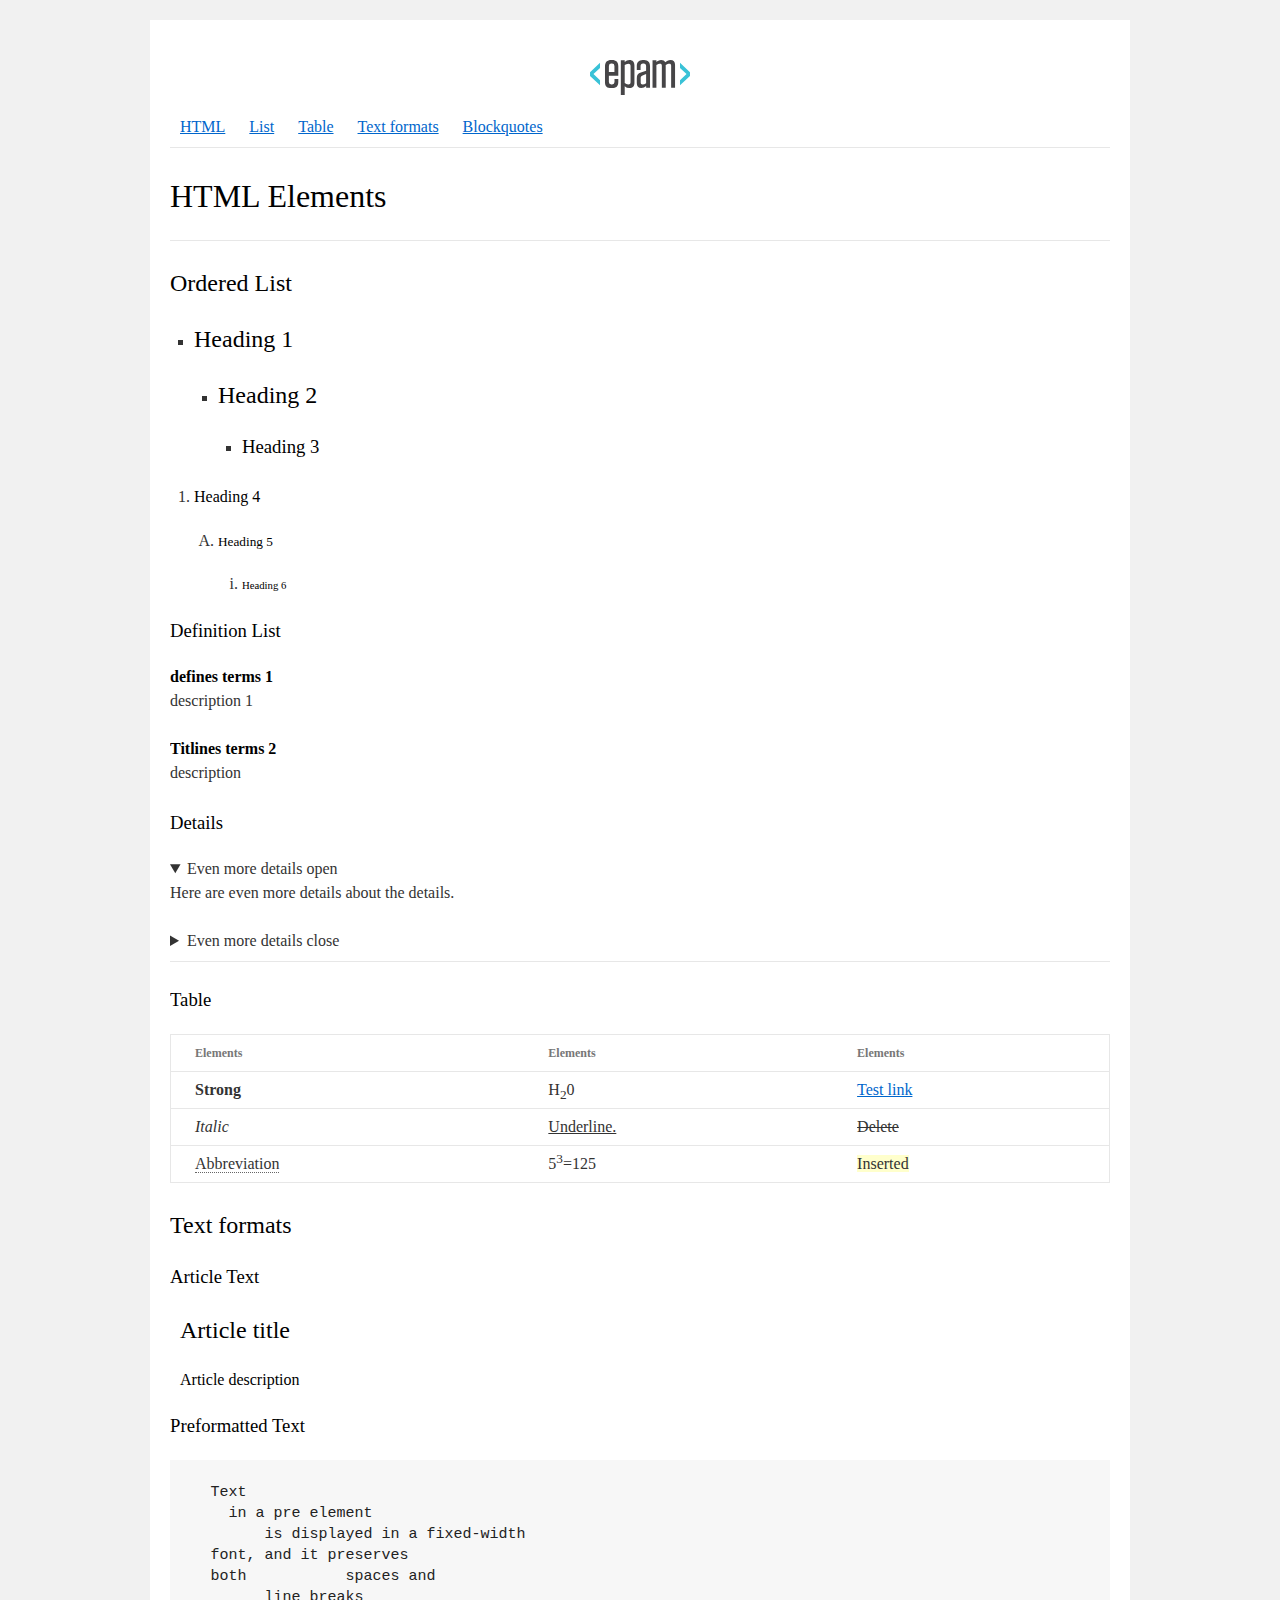
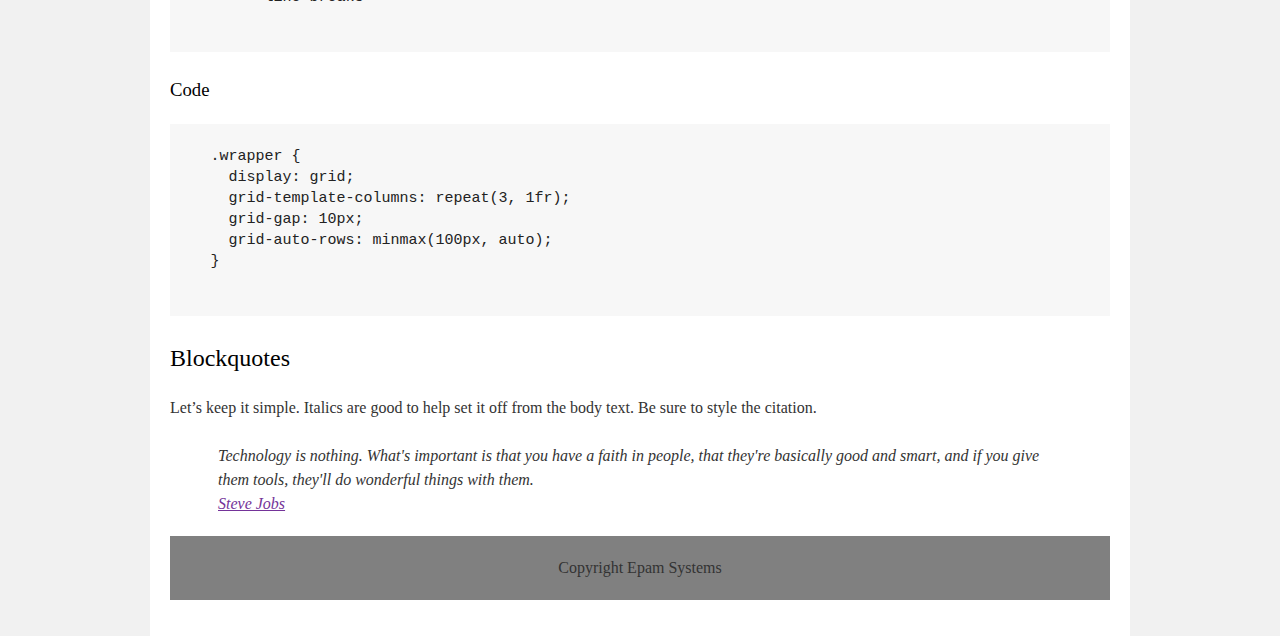
<file: homework_01/index.html>
<!DOCTYPE html>
<html>
<head>
  <meta charset="utf-8">
  <title>hw</title>
  <link rel="stylesheet" href="style.css">
</head>
<body>
  <div id="wrapper">
    <div id="main">
      <div id="container">
        <div id="content" role="main">

  <!-- TODO: Content goes here -->
<center>



</center>
  <img src="EPAM_logo.svg" alt="Epam logo">

  <nav>
      <a href="#">HTML</a>
      <a href="#">List</a>
      <a href="#">Table</a>
      <a href="#">Text formats</a>
      <a href="#">Blockquotes</a>
  </nav>
  <hr>
  <h1>HTML Elements</h1>
  <hr>
  <h2>Ordered List</h2>
  <ul>
    <li><h2>Heading 1</h2>
      <ul>
        <li><h2>Heading 2</h2>
          <ul>
            <li><h3>Heading 3</h3></li>
          </ul>
        </li>
      </ul>
    </li>
  </ul>
  <ol>
    <li><h4>Heading 4</h4>
      <ol>
        <li><h5>Heading 5</h5>
          <ol>
            <li><h6>Heading 6</h6></li>
          </ol>
        </li>
      </ol>
    </li>
  </ol>
  <h3>Definition List</h3>
  <dl>
    <dt>defines terms 1</dt>
      <dd>description 1</dd>
    <dt>Titlines terms 2</dt>
      <dd>description</dd>
  </dl>

  <h3>Details</h3>

  <details open>
  	<summary>Even more details open</summary>
  	<p>Here are even more details about the details.</p>
  </details>

  <details>
  	<summary>Even more details close</summary>
  	<p>Here are even more details about the details.</p>
  </details>

  <hr>

  <h3>Table</h3>

  <table>
    <thead>
      <tr>
        <th>Elements</th>
        <th>Elements</th>
        <th>Elements</th>
      </tr>
    </thead>
    <tbody>
      <tr>
        <td><strong>Strong</strong></td>
        <td>H<sub>2</sub>0</td>
        <td><a href="#">Test link</a></td>
      </tr>
      <tr>
        <td><i>Italic</i></td>
        <td><u>Underline.</u></td>
        <td><del>Delete</del></td>
      </tr>
      <tr>
        <td><abbr>Abbreviation</abbr></td>
        <td>5<sup>3</sup>=125</td>
        <td><ins>Inserted</ins></td>
      </tr>
    </tbody>
  </table>

  <h2>Text formats</h2>
  <h3>Article Text</h3>

  <article><h2>Article title</h2></article>
  <article><h4>Article description</h4></article>

  <h3>Preformatted Text</h3>

  <pre>
  Text
    in a pre element
  	is displayed in a fixed-width
  font, and it preserves
  both           spaces and
  	line breaks
  </pre>

  <h3>Code</h3>

  <pre>
  .wrapper {
    display: grid;
    grid-template-columns: repeat(3, 1fr);
    grid-gap: 10px;
    grid-auto-rows: minmax(100px, auto);
  }
  </pre>

  <h2>Blockquotes</h2>

  <p>Let’s keep it simple. Italics are good to help set it off from the body text. Be sure to style the citation.</p>


  <blockquote>Technology is nothing. What's important is that you have a faith in people, that they're basically good and smart, and if you give them tools, they'll do wonderful things with them.<br><a href="">Steve Jobs</a></blockquote>
  <p hidden>And here’s a bit of trailing text.</p>

  <footer>Copyright Epam Systems</footer>

          </div>
        </div>
      </div>
    </div>
  </body>
</html>
</file>
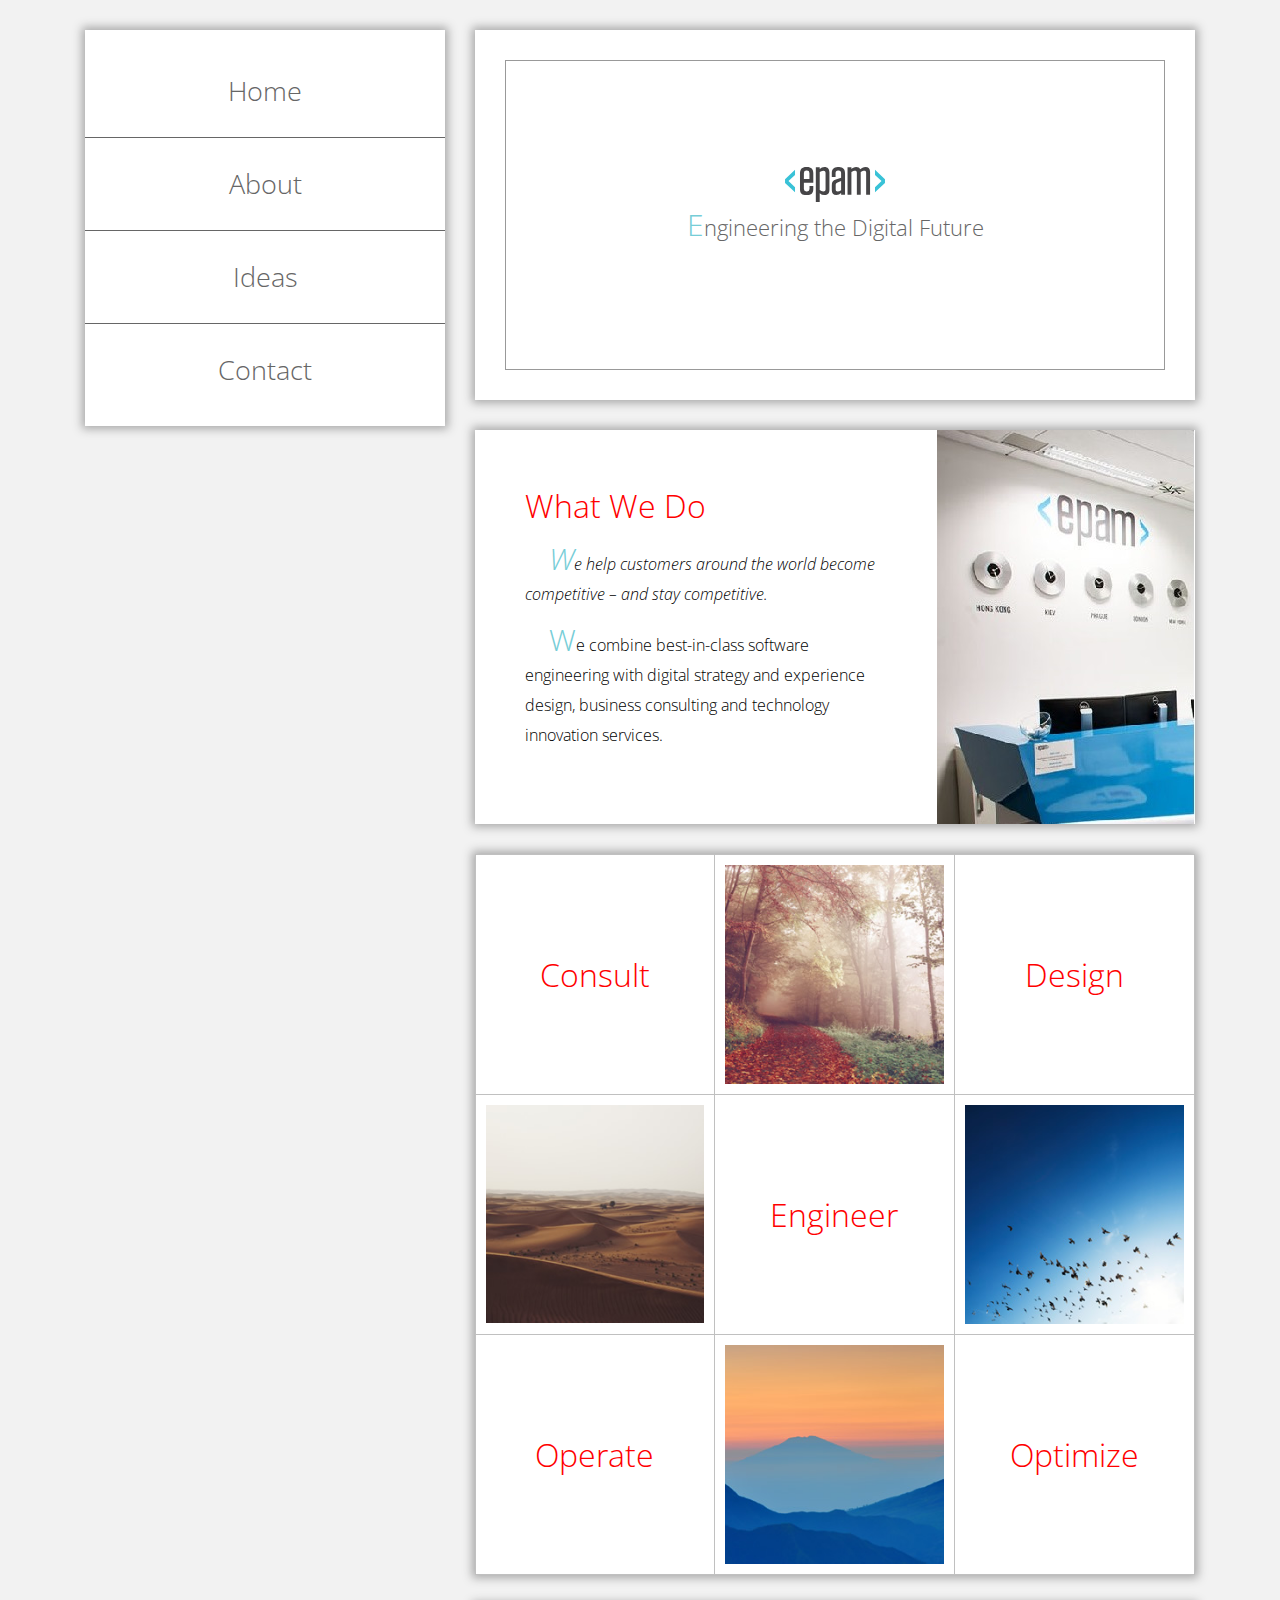
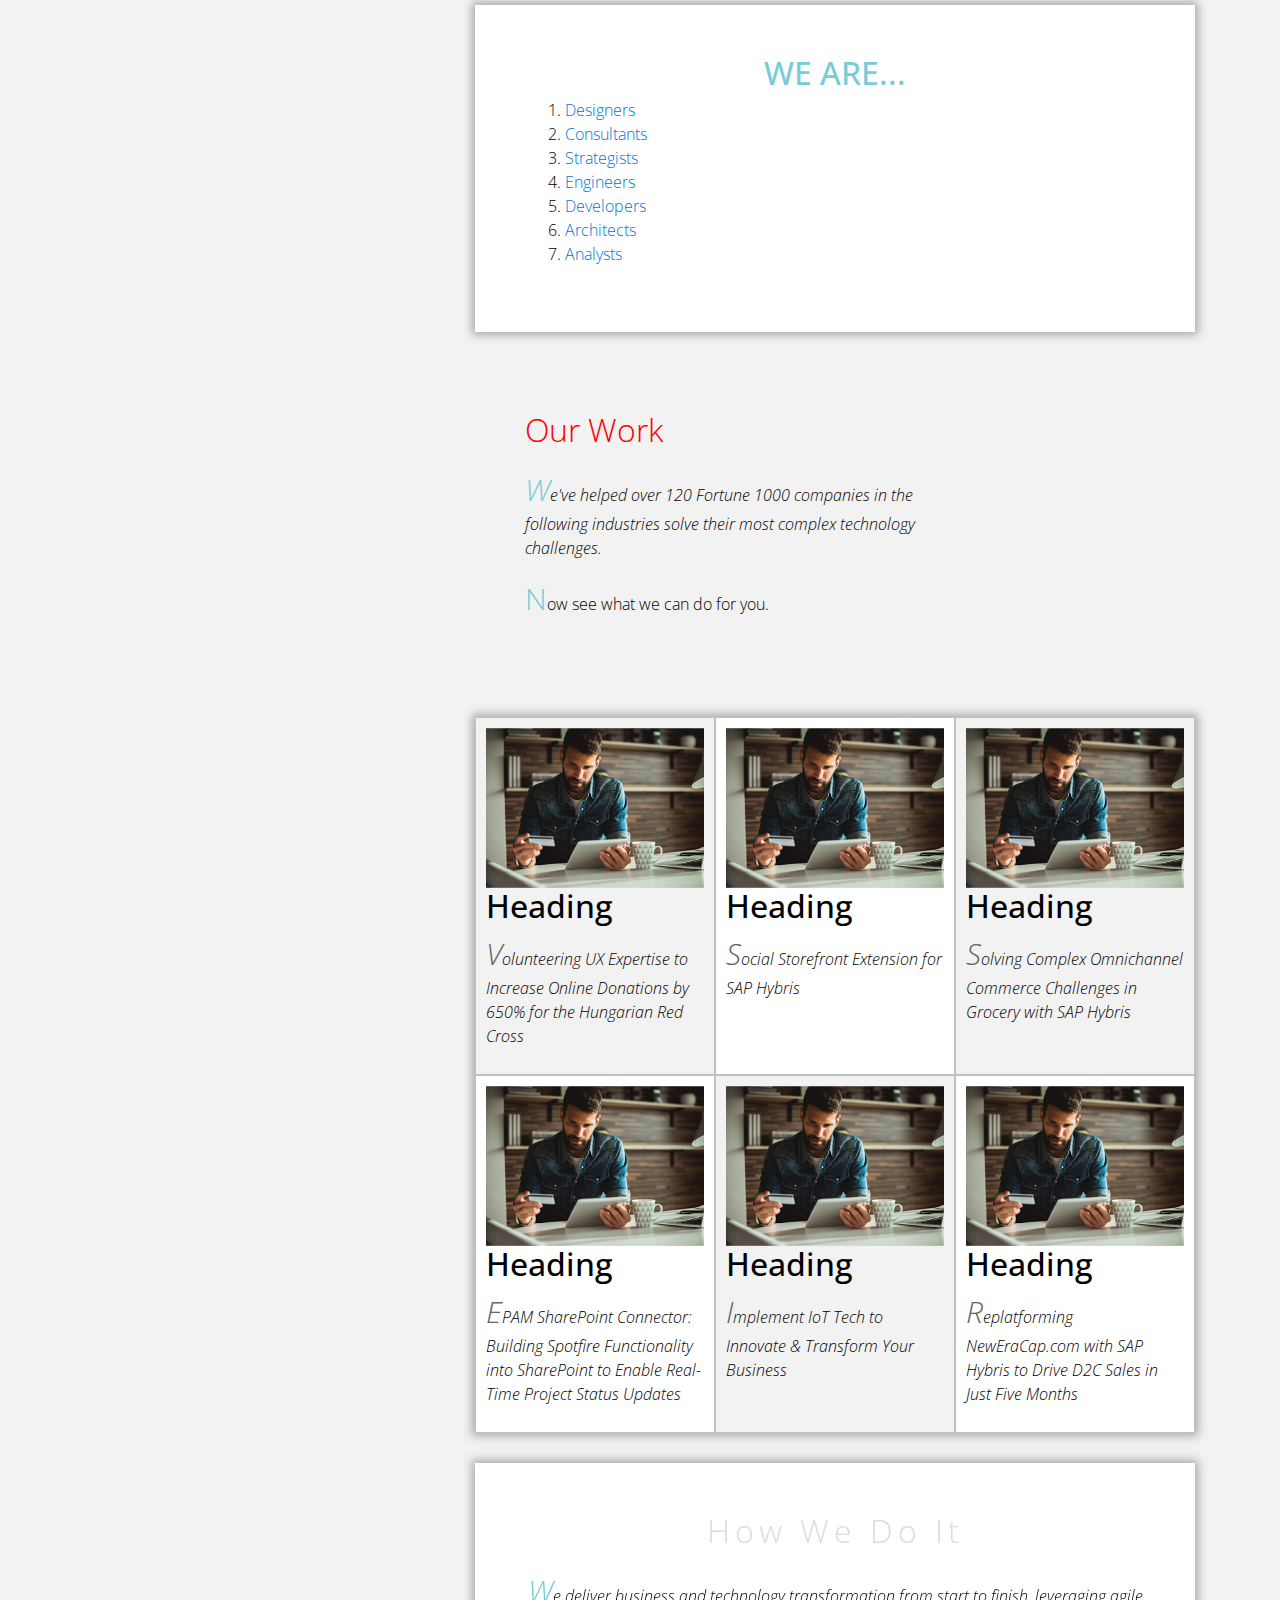
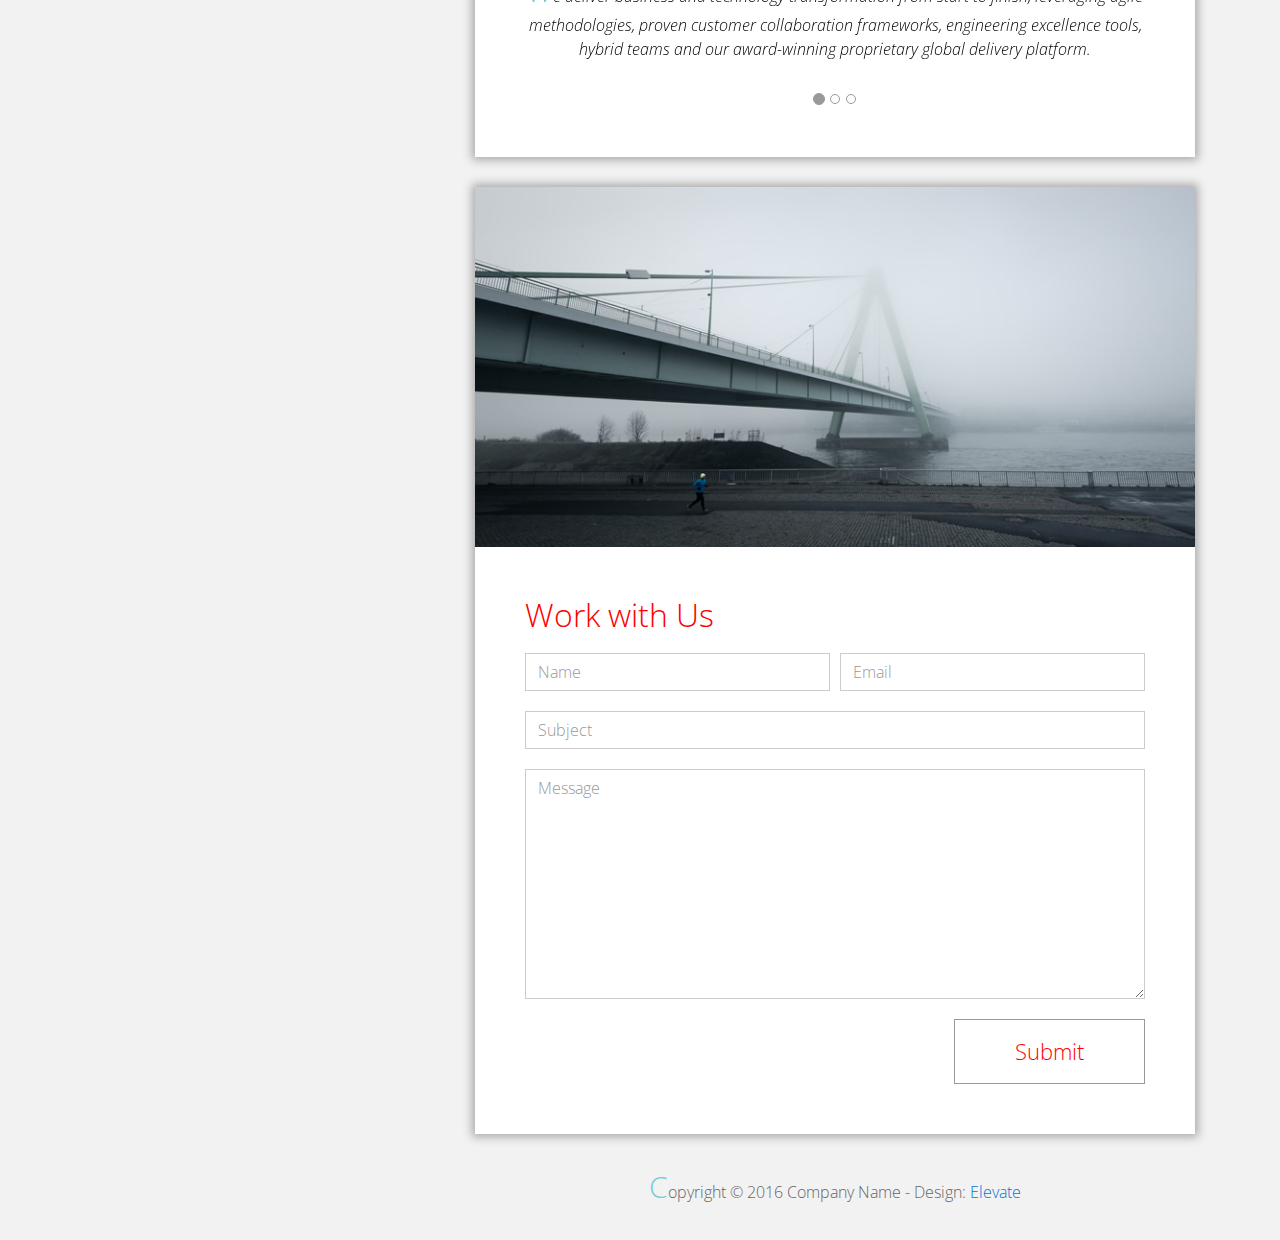
<file: homework_02/index.html>
<!DOCTYPE html>
<html lang="en">
<head>
  <meta charset="utf-8">
  <meta http-equiv="X-UA-Compatible" content="IE=edge">
  <meta name="viewport" content="width=device-width, initial-scale=1">

  <title>CSS Basic HW</title>

  <!-- load stylesheets -->
  <link rel="stylesheet" href="http://fonts.googleapis.com/css?family=Open+Sans:300,400">
  <!-- Google web font "Open Sans" -->
  <link rel="stylesheet" href="css/bootstrap.min.css">
  <!-- Bootstrap style -->
  <link rel="stylesheet" href="css/style.css">
  <!-- Templatemo style -->
  <style>
    .tm-section-title {
      color: red;
    }
    .box {
      border: 1px solid silver!important;
      padding: 10px;
    }
  </style>

</head>

<body>
<div class="container">

  <div class="tm-sidebar">
    <nav class="tm-main-nav">
      <ul>
        <li class="tm-nav-item"><a href="#home" class="tm-nav-item-link">Home</a></li>
        <li class="tm-nav-item"><a href="#about" class="tm-nav-item-link">About</a></li>
        <li class="tm-nav-item"><a href="#ideas" class="tm-nav-item-link">Ideas</a></li>
        <li class="tm-nav-item"><a href="#contact" class="tm-nav-item-link">Contact</a></li>
      </ul>
    </nav>
  </div>

  <div class="tm-main-content">

    <section id="home" class="tm-content-box tm-banner margin-b-10">
      <div class="tm-banner-inner">
        <img src="img/EPAM_logo.svg" width="100px" alt="">
        <p class="tm-banner-text">Engineering the Digital Future</p>
      </div>
    </section>

    <section>
      <div class="tm-content-box flex-2-col">

        <div class="pad flex-item tm-team-description-container">
          <h2 class="tm-section-title">What We Do</h2>
          <p class="tm-section-description">We help customers around the world become competitive – and stay competitive.</p>
          <p class="tm-section-description"> We combine best-in-class software engineering with digital strategy and experience design, business consulting and technology innovation services.</p>
        </div>
        <div class="flex-item">
          <img src="img/image.jpg" alt="">
        </div>
        

      </div>
      <div id="about" class="tm-content-box">

        <ul class="boxes gallery-container">
          <li class="box box-bg">
            <h2 class="tm-section-title tm-section-title-box tm-box-bg-title">Consult</h2>
            <img src="img/white-bg.jpg" alt="Image" class="img-fluid">
          </li>
          <li class="box">
            <a href="img/idea-large-01.jpg"><img src="img/idea-01.jpg" alt="Image"
                                                 class="img-fluid"></a>
          </li>
          <li class="box box-bg">
            <h2 class="tm-section-title tm-section-title-box tm-box-bg-title">Design</h2>
            <img src="img/white-bg.jpg" alt="Image" class="img-fluid">
          </li>
          <li class="box">
            <a href="img/idea-large-02.jpg"><img src="img/idea-02.jpg" alt="Image"
                                                 class="img-fluid"></a>
          </li>
          <li class="box box-bg">
            <h2 class="tm-section-title tm-section-title-box tm-box-bg-title">Engineer</h2>
            <img src="img/white-bg.jpg" alt="Image" class="img-fluid">
          </li>
          <li class="box">
            <a href="img/idea-large-03.jpg"><img src="img/idea-03.jpg" alt="Image"
                                                 class="img-fluid"></a>
          </li>
          <li class="box box-bg">
            <h2 class="tm-section-title tm-section-title-box tm-box-bg-title">Operate</h2>
            <img src="img/white-bg.jpg" alt="Image" class="img-fluid">
          </li>
          <li class="box">
            <a href="img/idea-large-04.jpg"><img src="img/idea-04.jpg" alt="Image"
                                                 class="img-fluid"></a>
          </li>
          <li class="box box-bg">
            <h2 class="tm-section-title tm-section-title-box tm-box-bg-title">Optimize</h2>
            <img src="img/white-bg.jpg" alt="Image" class="img-fluid">
          </li>
        </ul>

      </div>

    </section>

    <!-- slider -->
    <section class="heading tm-content-box pad">
      <h2> WE ARE...</h2>
      <ol>
        <li><a href="index.html" class="text">Designers</a></li>
        <li><a href="index.html">Consultants</a></li>
        <li><a href="#" class="text">Strategists</a></li>
        <li><a href="#">Engineers</a></li>
        <li><a href="#">Developers</a></li>
        <li><a href="#">Architects</a></li>
        <li><a href="#">Analysts</a></li>
      </ol>
  
    </section>

    <section class="blocks">
       <div class="pad flex-item tm-team-description-container">
          <h2 class="tm-section-title">Our Work</h2>
          <p class="tm-section-description">We've helped over 120 Fortune 1000 companies in the following industries solve their most complex technology challenges. </p>
          <p class="tm-section-description"> Now see what we can do for you.</p>
        </div>
      <div class="tm-content-box flex-2-col">
      </div>
      <div  class="tm-content-box">
        <ul class="boxes gallery-container">
          <li class="box box-bg">
            <img src="img/image-1.jpg" alt="Image" class="img-fluid">
            <div>
              <h2>Heading</h2>
              <p>Volunteering UX Expertise to Increase Online Donations by 650% for the Hungarian Red Cross</p>
            </div>
          </li>
          <li class="box">
            <img src="img/image-1.jpg" alt="Image" class="img-fluid">
            <div>
              <h2>Heading</h2>
              <p>Social Storefront Extension for SAP Hybris</p>
            </div>
          </li>
          <li class="box box-bg">
            <img src="img/image-1.jpg" alt="Image" class="img-fluid">
            <div>
              <h2>Heading</h2>
              <p>Solving Complex Omnichannel Commerce Challenges in Grocery with SAP Hybris</p>
            </div>
          </li>
          <li class="box">
            <img src="img/image-1.jpg" alt="Image" class="img-fluid">
            <div>
              <h2>Heading</h2>
              <p>EPAM SharePoint Connector: Building Spotfire Functionality into SharePoint to Enable Real-Time Project Status Updates</p>
            </div>
          </li>
          <li class="box box-bg">
            <img src="img/image-1.jpg" alt="Image" class="img-fluid">
            <div>
              <h2>Heading</h2>
              <p>Implement IoT Tech to Innovate & Transform Your Business</p>
            </div>
          </li>
          <li class="box">
            <img src="img/image-1.jpg" alt="Image" class="img-fluid">
            <div>
              <h2>Heading</h2>
              <p>Replatforming NewEraCap.com with SAP Hybris to Drive D2C Sales in Just Five Months</p>
            </div>
          </li>
        </ul>

      </div>
    </section>

    <section id="ideas">
      <div id="tmCarousel" class="carousel slide tm-content-box" data-ride="carousel">

        <ol class="carousel-indicators">
          <li data-target="#tmCarousel" data-slide-to="0" class="active"></li>
          <li data-target="#tmCarousel" data-slide-to="1" class=""></li>
          <li data-target="#tmCarousel" data-slide-to="2" class=""></li>
        </ol>

        <div class="carousel-inner" role="listbox">

          <div class="carousel-item active">
            <div class="carousel-content">
              <div class="flex-item">
                <h2 class="tm-section-title">How We Do It</h2>
                <p class="tm-section-description carousel-description">We deliver business and technology transformation from start to finish, leveraging agile methodologies, proven customer collaboration frameworks, engineering excellence tools, hybrid teams and our award-winning proprietary global delivery platform.</p>
              </div>
            </div>
          </div>

          <div class="carousel-item">
            <div class="carousel-content">
              <div class="flex-item">
                <h2 class="tm-section-title">Our Clients</h2>
                <p class="tm-section-description carousel-description">Lorem ipsum dolor sit amet,
                  consectetur adipiscing elit. Quisque vel nisi pharetra nibh varius pharetra ac
                  sagittis nisi. Etiam pharetra vestibulum hendrerit. Pellentesque interdum metus
                  sed massa rutrum.</p>
              </div>
            </div>
          </div>

          <div class="carousel-item">
            <div class="carousel-content">
              <div class="flex-item">
                <h2 class="tm-section-title">Our Projects</h2>
                <p class="tm-section-description carousel-description">Donec ex libero, fringilla
                  vitae purus sit amet, rhoncus pharetra lorem. Pellentesque id sem id lacus
                  ultricies vehicula. Aliquam rutrum mi non. Pellentesque interdum metus sed massa
                  rutrum.</p>
              </div>
            </div>
          </div>

        </div>

      </div>
    </section>

    <section class="tm-content-box">
      <img src="img/contact.jpg" alt="Contact image" class="img-fluid">

      <div id="contact" class="pad">
        <h2 class="tm-section-title">Work with Us</h2>
        <form action="#contact" method="get" class="contact-form">

          <div class="form-group col-xs-12 col-sm-12 col-md-6 col-lg-6 form-group-2-col-left">
            <input type="text" id="contact_name" name="contact_name" class="form-control"
                   placeholder="Name" required/>
          </div>
          <div class="form-group col-xs-12 col-sm-12 col-md-6 col-lg-6 form-group-2-col-right">
            <input type="email" id="contact_email" name="contact_email" class="form-control"
                   placeholder="Email" required/>
          </div>
          <div class="form-group">
            <input type="text" id="contact_subject" name="contact_subject" class="form-control"
                   placeholder="Subject" required/>
          </div>
          <div class="form-group">
            <textarea id="contact_message" name="contact_message" class="form-control" rows="9"
                      placeholder="Message" required></textarea>
          </div>

          <button type="submit" class="btn btn-primary submit-btn">Submit</button>

        </form>
      </div>
    </section>

    <footer class="tm-footer">
      <p class="text-xs-center">Copyright &copy; 2016 Company Name

        - Design: <a rel="nofollow" href="http://www.templatemo.com/tm-481-elevate"
                     target="_parent">Elevate</a></p>
    </footer>

  </div>

</div>

</body>
</html>
</file>
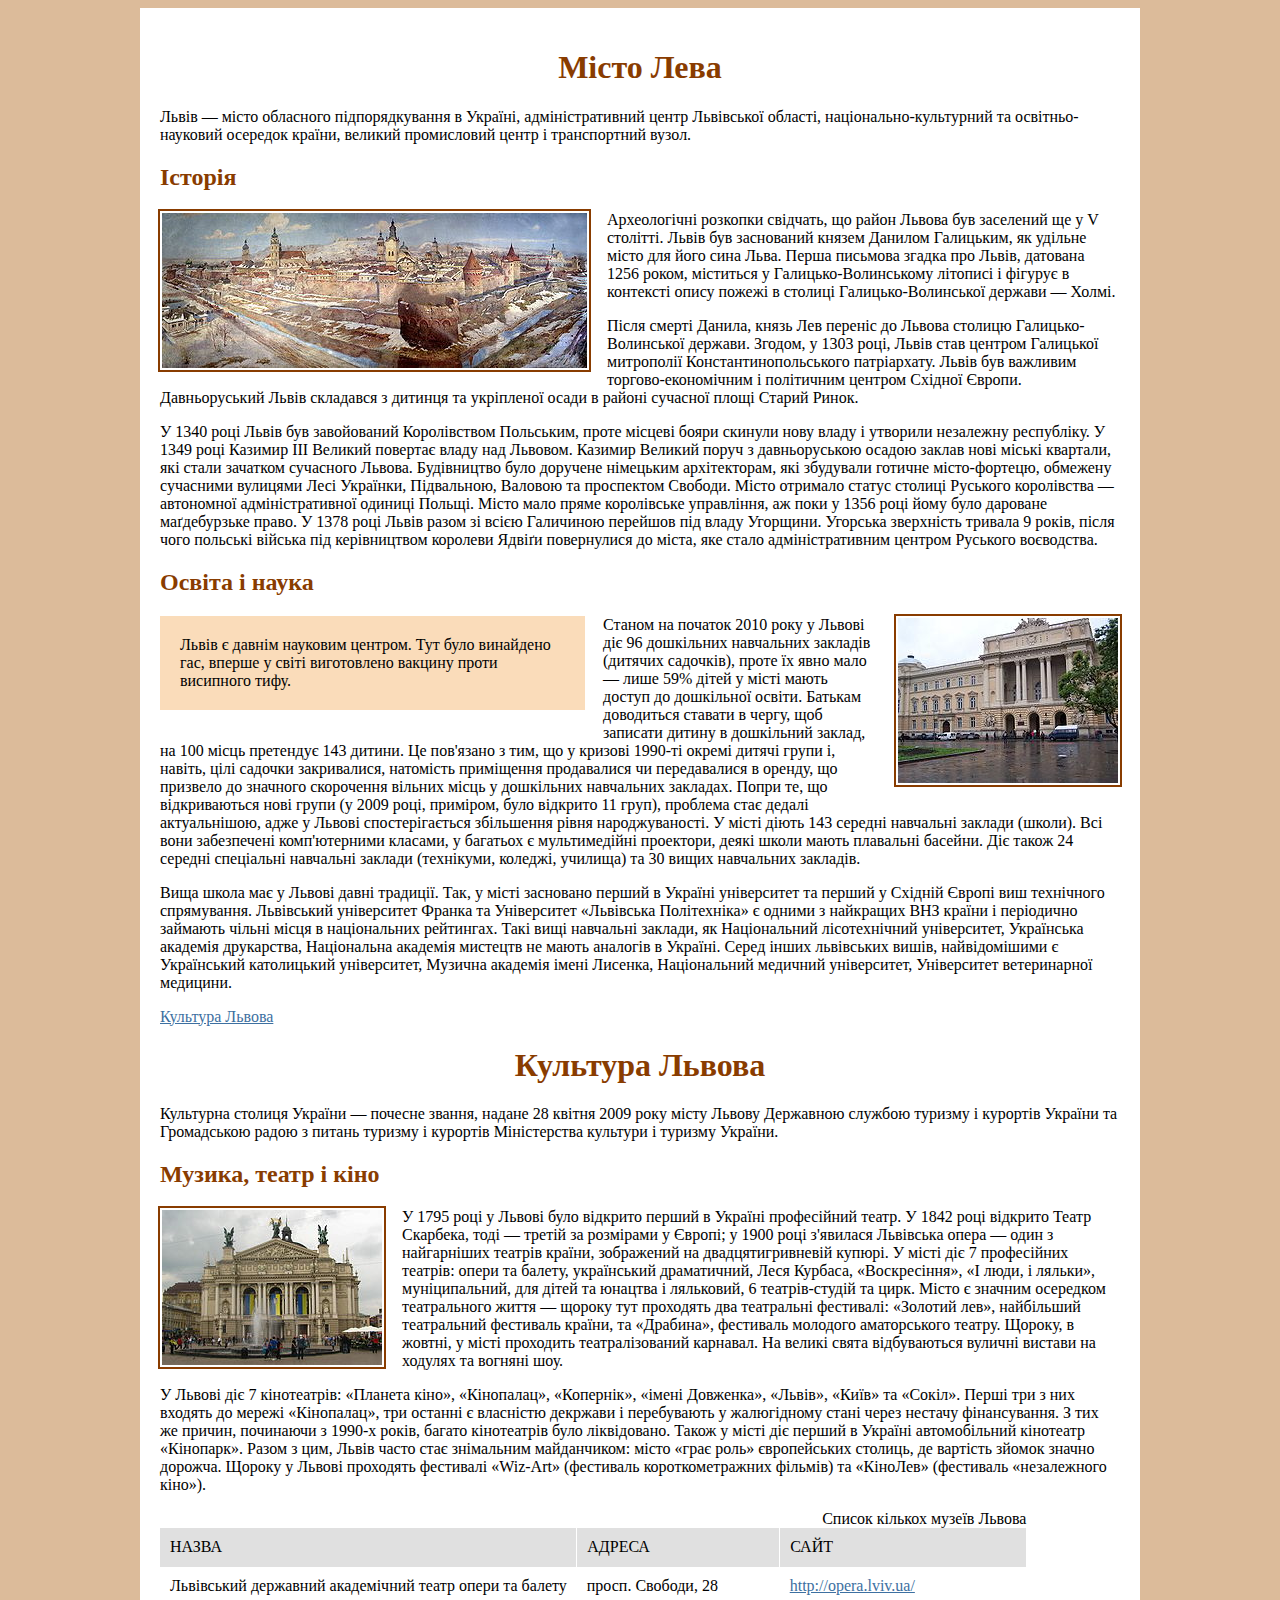
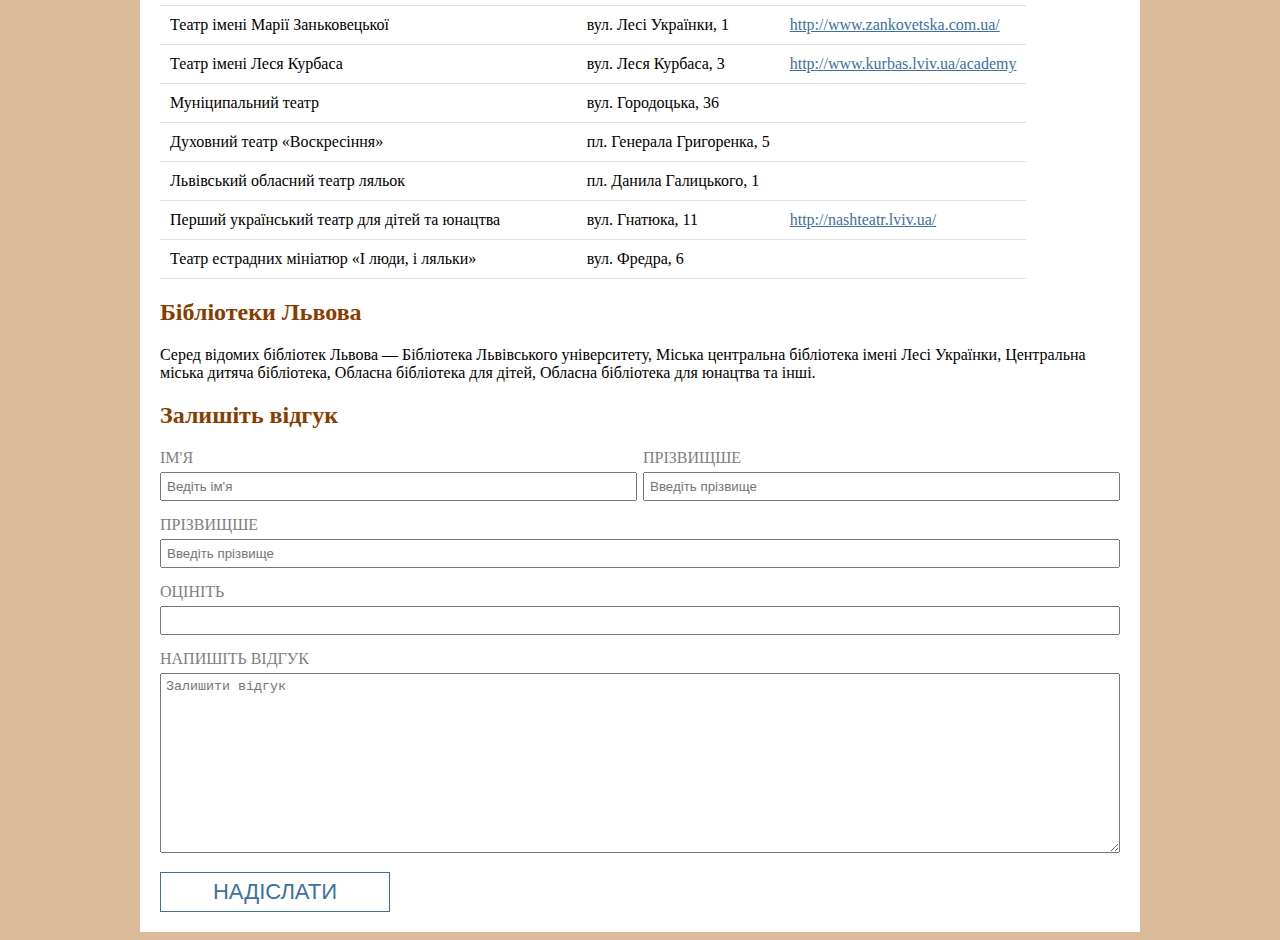
<file: homework_03/index.html>
﻿<!DOCTYPE html>
<html>

<head>
  <meta charset="utf-8">
  <title>Epam Front End Lab. Preprocessors</title>
  <link rel="stylesheet" type="text/css" href="css/style1.css">
  <!--<link rel="stylesheet" type="text/css" href="css/style2.css">-->
</head>

<body>
  <div id="content">
    <h1>Місто Лева</h1>
    <p>Львів — місто обласного підпорядкування в Україні, адміністративний центр Львівської області, національно-культурний
      та освітньо-науковий осередок країни, великий промисловий центр і транспортний вузол.</p>
    <h2>Історія</h2>
    <p><img class="img-left" src="img/lviv.jpg" width="425" height="155" alt="" /> Археологічні розкопки свідчать, що район
      Львова був заселений ще у V столітті. Львів був заснований князем Данилом Галицьким, як удільне місто для його сина
      Льва. Перша письмова згадка про Львів, датована 1256 роком, міститься у Галицько-Волинському літописі і фігурує в контексті
      опису пожежі в столиці Галицько-Волинської держави — Холмі.</p>
    <p>Після смерті Данила, князь Лев переніс до Львова столицю Галицько-Волинської держави. Згодом, у 1303 році, Львів став
      центром Галицької митрополії Константинопольського патріархату. Львів був важливим торгово-економічним і політичним
      центром Східної Європи. Давньоруський Львів складався з дитинця та укріпленої осади в районі сучасної площі Старий
      Ринок.
    </p>
    <p>У 1340 році Львів був завойований Королівством Польським, проте місцеві бояри скинули нову владу і утворили незалежну
      республіку. У 1349 році Казимир III Великий повертає владу над Львовом. Казимир Великий поруч з давньоруською осадою
      заклав нові міські квартали, які стали зачатком сучасного Львова. Будівництво було доручене німецьким архітекторам,
      які збудували готичне місто-фортецю, обмежену сучасними вулицями Лесі Українки, Підвальною, Валовою та проспектом Свободи.
      Місто отримало статус столиці Руського королівства — автономної адміністративної одиниці Польщі. Місто мало пряме королівське
      управління, аж поки у 1356 році йому було дароване маґдебурзьке право. У 1378 році Львів разом зі всією Галичиною перейшов
      під владу Угорщини. Угорська зверхність тривала 9 років, після чого польські війська під керівництвом королеви Ядвіґи
      повернулися до міста, яке стало адміністративним центром Руського воєводства.</p>
    <h2>Освіта і наука</h2>
    <div class="brief">
      Львів є давнім науковим центром. Тут було винайдено гас, вперше у світі виготовлено вакцину проти висипного тифу.
    </div>
    <img class="img-right" src="img/university.jpg" width="220" height="165" alt="" />
    <p>Станом на початок 2010 року у Львові діє 96 дошкільних навчальних закладів (дитячих садочків), проте їх явно мало — лише
      59% дітей у місті мають доступ до дошкільної освіти. Батькам доводиться ставати в чергу, щоб записати дитину в дошкільний
      заклад, на 100 місць претендує 143 дитини. Це пов'язано з тим, що у кризові 1990-ті окремі дитячі групи і, навіть,
      цілі садочки закривалися, натомість приміщення продавалися чи передавалися в оренду, що призвело до значного скорочення
      вільних місць у дошкільних навчальних закладах. Попри те, що відкриваються нові групи (у 2009 році, приміром, було
      відкрито 11 груп), проблема стає дедалі актуальнішою, адже у Львові спостерігається збільшення рівня народжуваності.
      У місті діють 143 середні навчальні заклади (школи). Всі вони забезпечені комп'ютерними класами, у багатьох є мультимедійні
      проектори, деякі школи мають плавальні басейни. Діє також 24 середні спеціальні навчальні заклади (технікуми, коледжі,
      училища) та 30 вищих навчальних закладів.</p>
    <p>Вища школа має у Львові давні традиції. Так, у місті засновано перший в Україні університет та перший у Східній Європі
      виш технічного спрямування. Львівський університет Франка та Університет «Львівська Політехніка» є одними з найкращих
      ВНЗ країни і періодично займають чільні місця в національних рейтингах. Такі вищі навчальні заклади, як Національний
      лісотехнічний університет, Українська академія друкарства, Національна академія мистецтв не мають аналогів в Україні.
      Серед інших львівських вишів, найвідомішими є Український католицький університет, Музична академія імені Лисенка,
      Національний медичний університет, Університет ветеринарної медицини.</p>
    <a href="culture.html">Культура Львова</a>

    <h1>Культура Львова</h1>
    <p>Культурна столиця України — почесне звання, надане 28 квітня 2009 року місту Львову Державною службою туризму і курортів
      України та Громадською радою з питань туризму і курортів Міністерства культури і туризму України.</p>
    <h2>Музика, театр і кіно</h2>
    <img class="img-left" src="img/opera.jpg" width="220" height="155" alt="" />
    <p>У 1795 році у Львові було відкрито перший в Україні професійний театр. У 1842 році відкрито Театр Скарбека, тоді — третій
      за розмірами у Європі; у 1900 році з'явилася Львівська опера — один з найгарніших театрів країни, зображений на двадцятигривневій
      купюрі. У місті діє 7 професійних театрів: опери та балету, український драматичний, Леся Курбаса, «Воскресіння», «І
      люди, і ляльки», муніципальний, для дітей та юнацтва і ляльковий, 6 театрів-студій та цирк. Місто є значним осередком
      театрального життя — щороку тут проходять два театральні фестивалі: «Золотий лев», найбільший театральний фестиваль
      країни, та «Драбина», фестиваль молодого аматорського театру. Щороку, в жовтні, у місті проходить театралізований карнавал.
      На великі свята відбуваються вуличні вистави на ходулях та вогняні шоу.</p>
    <p>У Львові діє 7 кінотеатрів: «Планета кіно», «Кінопалац», «Копернік», «імені Довженка», «Львів», «Київ» та «Сокіл». Перші
      три з них входять до мережі «Кінопалац», три останні є власністю декржави і перебувають у жалюгідному стані через нестачу
      фінансування. З тих же причин, починаючи з 1990-х років, багато кінотеатрів було ліквідовано. Також у місті діє перший
      в Україні автомобільний кінотеатр «Кінопарк». Разом з цим, Львів часто стає знімальним майданчиком: місто «грає роль»
      європейських столиць, де вартість зйомок значно дорожча. Щороку у Львові проходять фестивалі «Wiz-Art» (фестиваль короткометражних
      фільмів) та «КіноЛев» (фестиваль «незалежного кіно»).</p>
    <table>
      <caption>Список кількох музеїв Львова</caption>
      <tr>
        <th>Назва</th>
        <th>Адреса</th>
        <th>Сайт</th>
      </tr>
      <tr>
        <td>Львівський державний академічний театр опери та балету</td>
        <td>просп. Свободи, 28</td>
        <td><a href="#">http://opera.lviv.ua/</a></td>
      </tr>
      <tr>
        <td>Театр імені Марії Заньковецької</td>
        <td>вул. Лесі Українки, 1</td>
        <td><a href="#">http://www.zankovetska.com.ua/</a></td>
      </tr>
      <tr>
        <td>Театр імені Леся Курбаса</td>
        <td>вул. Леся Курбаса, 3</td>
        <td><a href="#">http://www.kurbas.lviv.ua/academy</a></td>
      </tr>
      <tr>
        <td>Муніципальний театр</td>
        <td>вул. Городоцька, 36</td>
        <td></td>
      </tr>
      <tr>
        <td>Духовний театр «Воскресіння»</td>
        <td>пл. Генерала Григоренка, 5</td>
        <td></td>
      </tr>
      <tr>
        <td>Львівський обласний театр ляльок</td>
        <td>пл. Данила Галицького, 1</td>
        <td></td>
      </tr>
      <tr>
        <td>Перший український театр для дітей та юнацтва</td>
        <td>вул. Гнатюка, 11</td>
        <td><a href="#">http://nashteatr.lviv.ua/</a></td>
      </tr>
      <tr>
        <td>Театр естрадних мініатюр «І люди, і ляльки»</td>
        <td>вул. Фредра, 6</td>
        <td></td>
      </tr>
    </table>
    <h2>Бібліотеки Львова</h2>
    <p>Серед відомих бібліотек Львова — Бібліотека Львівського університету, Міська центральна бібліотека імені Лесі Українки,
      Центральна міська дитяча бібліотека, Обласна бібліотека для дітей, Обласна бібліотека для юнацтва та інші.</p>
    <div>
       <!--TODO write form fields-->
      <h2>Залишіть відгук</h2>
      <form>
        <div class="field double fl">
          <label>Ім'я</label>
          <input name="name" type="text" placeholder="Ведіть ім'я"/>
        </div>
        <div class="field double fr">
          <label>Прізвищше</label>
          <input name="surname" type="text" placeholder="Введіть прізвище"/>
        </div>
        <div class="field">
          <label>Прізвищше</label>
          <input name="surname" type="text" placeholder="Введіть прізвище"/>
        </div>
        <div class="field">
          <label>Оцініть</label>
          <input name="rate" type="text"/>
        </div>
        <div class="field">
          <label>Напишіть відгук</label>
          <textarea placeholder="Залишити відгук"></textarea>
        </div>

        <input type="submit" value="Надіслати">

      </form>
    </div>
  </div>
</body>

</html>
</file>
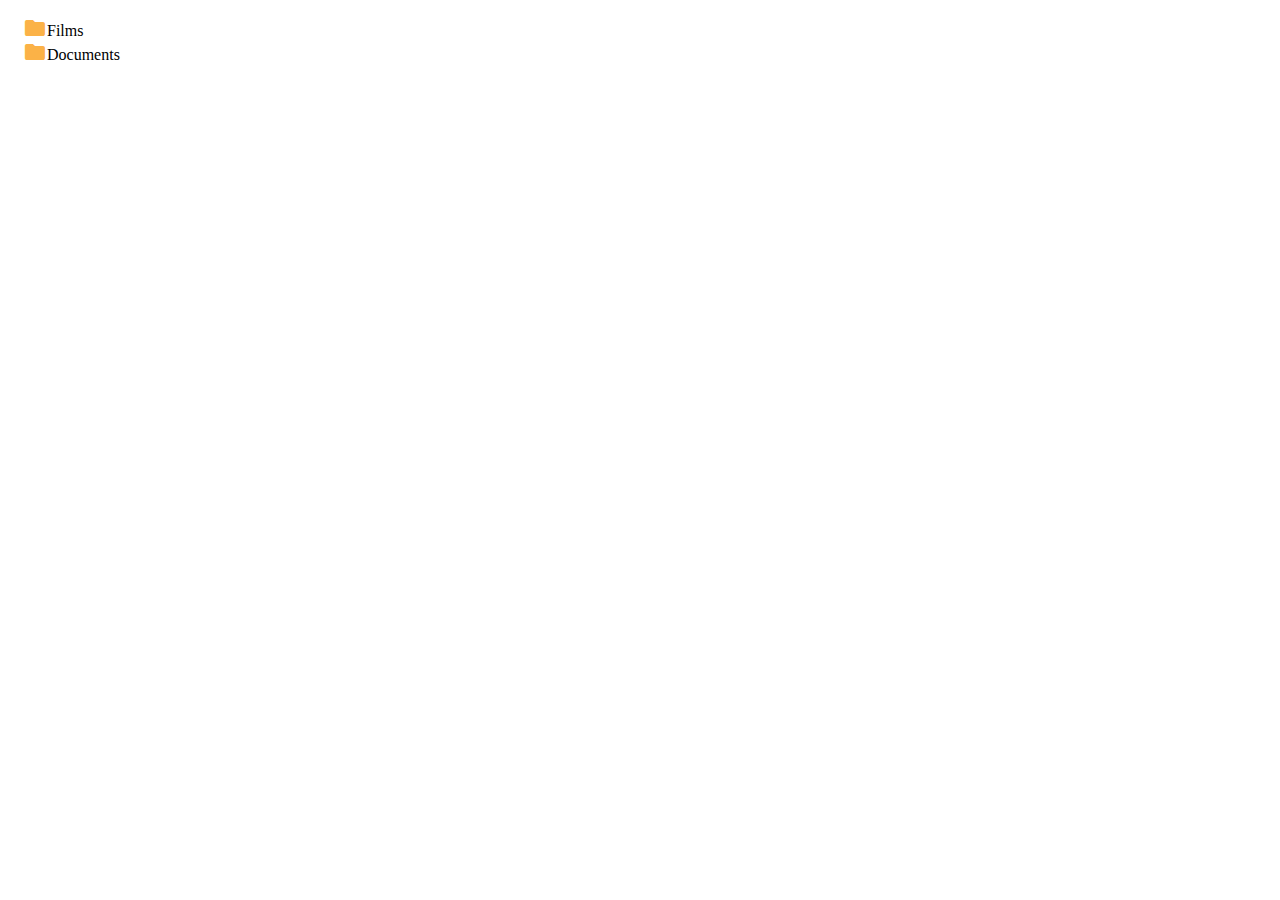
<file: homework_11/index.html>
<!-- DO NOT MODIFY THIS FILE -->
<!DOCTYPE html>
<html lang="en">
<head>
  <meta charset="UTF-8">
  <title>Homework 11 - Folder tree</title>
  <link rel="stylesheet" href="material-icons/material-icons.css">
  <link rel="stylesheet" href="styles.css">
</head>
<body>
  <div id="root"></div>

  <script src="structure.js"></script>
  <script src="app.js"></script>
</body>
</html>
</file>
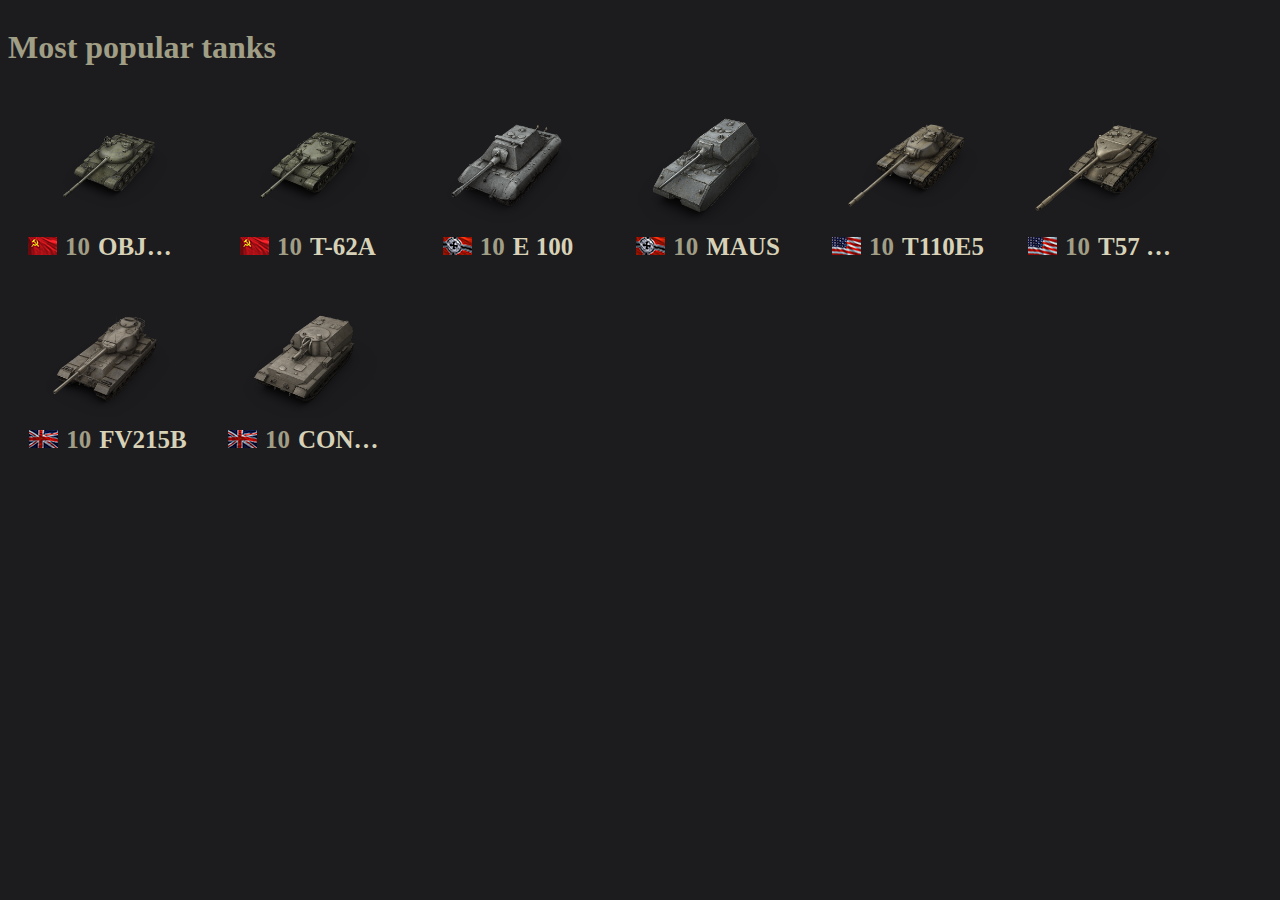
<file: homework_12/index.html>
<!-- DO NOT MODIFY THIS FILE -->
<!DOCTYPE html>
<html lang="en">
<head>
  <meta charset="UTF-8">
  <title>Homework 12 - BOM</title>
  <link rel="stylesheet" href="styles.css">
</head>
<body>
  <div id="root"></div>

  <script src="tanks.js"></script>
  <script src="app.js"></script>
</body>
</html>
</file>
<file: homework_01/style.css>
html, body, div, span, applet, object, iframe,
h1, h2, h3, h4, h5, h6, p, blockquote, pre,
a, abbr, acronym, address, big, cite, code,
del, dfn, em, font, img, ins, kbd, q, s, samp,
small, strike, strong, sub, sup, tt, var,
b, u, i, center,
dl, dt, dd, ol, ul, li,
fieldset, form, label, legend,
table, caption, tbody, tfoot, thead, tr, th, td{background:transparent;border:0;margin:0;padding:0;vertical-align:baseline;}body{line-height:1;}h1, h2, h3, h4, h5, h6{clear:both;font-weight:normal;}ol, ul{list-style:none;}blockquote{quotes:none;}blockquote:before, blockquote:after{content:'';content:none;}del{text-decoration:line-through;}table{border-collapse:collapse;border-spacing:0;}a img{border:none;}#container{float:left;margin:0 -240px 0 0;width:100%;}#primary,
#secondary{float:right;overflow:hidden;width:220px;}#secondary{clear:right;}#footer{clear:both;width:100%;}.one-column #content{margin:0 auto;width:640px;}.single-attachment #content{margin:0 auto;width:900px;}body,
input,
textarea,
.page-title span,
.pingback a.url{font-family:Georgia, "Bitstream Charter", serif;}h3#comments-title,
h3#reply-title,
#access .menu,
#access div.menu ul,
#cancel-comment-reply-link,
.form-allowed-tags,
#site-info,
#site-title,
#wp-calendar,
.comment-meta,
.comment-body tr th,
.comment-body thead th,
.entry-content label,
.entry-content tr th,
.entry-content thead th,
.entry-meta,
.entry-title,
.entry-utility,
#respond label,
.navigation,
.page-title,
.pingback p,
.reply,
.widget-title,
.wp-caption-text{font-family:"Helvetica Neue", Arial, Helvetica, "Nimbus Sans L", sans-serif;}input[type="submit"]{font-family:"Helvetica Neue", Arial, Helvetica, "Nimbus Sans L", sans-serif;}pre{font-family:"Courier 10 Pitch", Courier, monospace;}code{font-family:Monaco, Consolas, "Andale Mono", "DejaVu Sans Mono", monospace;}#access .menu-header,
div.menu,
#colophon,
#branding,
#main,
#wrapper{margin:0 auto;width:940px;}#wrapper{background:#fff;margin-top:20px;padding:0 20px;}#footer-widget-area{overflow:hidden;}#footer-widget-area .widget-area{float:left;margin-right:20px;width:220px;}#footer-widget-area #fourth{margin-right:0;}#site-info{float:left;font-size:14px;font-weight:bold;width:700px;}#site-generator{float:right;width:220px;}body{background:#f1f1f1;}body,
input,
textarea{color:#666;font-size:12px;line-height:18px;}hr{background-color:#e7e7e7;border:0;clear:both;height:1px;margin-bottom:18px;}p{margin-bottom:18px;}ul{list-style:square;margin:0 0 18px 1.5em;}ol{list-style:decimal;margin:0 0 18px 1.5em;}ol ol{list-style:upper-alpha;}ol ol ol{list-style:lower-roman;}ol ol ol ol{list-style:lower-alpha;}ul ul,
ol ol,
ul ol,
ol ul{margin-bottom:0;}dl{margin:0 0 24px 0;}dt{font-weight:bold;}dd{margin-bottom:18px;}strong{font-weight:bold;}cite,
em,
i{font-style:italic;}big{font-size:131.25%;}ins{background:#ffc;text-decoration:none;}blockquote{font-style:italic;padding:0 3em;}blockquote cite,
blockquote em,
blockquote i{font-style:normal;}pre{background:#f7f7f7;color:#222;line-height:18px;margin-bottom:18px;overflow:auto;padding:1.5em;}abbr,
acronym{border-bottom:1px dotted #666;cursor:help;}sup,
sub{height:0;line-height:1;position:relative;vertical-align:baseline;}sup{bottom:1ex;}sub{top:.5ex;}small{font-size:smaller;}input[type="text"],
input[type="password"],
input[type="email"],
input[type="url"],
input[type="number"],
textarea{background:#f9f9f9;border:1px solid #ccc;box-shadow:inset 1px 1px 1px rgba(0,0,0,0.1);-moz-box-shadow:inset 1px 1px 1px rgba(0,0,0,0.1);-webkit-box-shadow:inset 1px 1px 1px rgba(0,0,0,0.1);padding:2px;}a:link{color:#0066cc;}a:visited{color:#743399;}a:active,
a:hover{color:#ff4b33;}.screen-reader-text{clip:rect(1px, 1px, 1px, 1px);overflow:hidden;position:absolute !important;height:1px;width:1px;}#header{padding:30px 0 0 0;}#site-title{float:left;font-size:30px;line-height:36px;margin:0 0 18px 0;width:700px;}#site-title a{color:#000;font-weight:bold;text-decoration:none;}#site-description{color:#000;clear:right;float:right;font-style:italic;margin:15px 0 18px 0;opacity:.65;width:220px;}#branding img{border-top:4px solid #000;border-bottom:1px solid #000;display:block;float:left;}#access{background:#000;display:block;float:left;margin:0 auto;width:940px;}#access .menu-header,
div.menu{font-size:13px;margin-left:12px;width:928px;}#access .menu-header ul,
div.menu ul{list-style:none;margin:0;}#access .menu-header li,
div.menu li{float:left;position:relative;}#access a{color:#aaa;display:block;line-height:38px;padding:0 10px;text-decoration:none;}#access ul ul{box-shadow:0px 3px 3px rgba(0,0,0,0.2);-moz-box-shadow:0px 3px 3px rgba(0,0,0,0.2);-webkit-box-shadow:0px 3px 3px rgba(0,0,0,0.2);display:none;position:absolute;top:38px;left:0;float:left;width:180px;z-index:99999;}#access ul ul li{min-width:180px;}#access ul ul ul{left:100%;top:0;}#access ul ul a{background:#333;line-height:1em;padding:10px;width:160px;height:auto;}#access li:hover > a,
#access ul ul:hover > a{background:#333;color:#fff;}#access ul li:hover > ul{display:block;}#access ul li.current_page_item > a,
#access ul li.current_page_ancestor > a,
#access ul li.current-menu-ancestor > a,
#access ul li.current-menu-item > a,
#access ul li.current-menu-parent > a{color:#fff;}* html #access ul li.current_page_item a,
* html #access ul li.current_page_ancestor a,
* html #access ul li.current-menu-ancestor a,
* html #access ul li.current-menu-item a,
* html #access ul li.current-menu-parent a,
* html #access ul li a:hover{color:#fff;}#main{clear:both;overflow:hidden;padding:40px 0 0 0;}#content{margin-bottom:36px;}#content,
#content input,
#content textarea{color:#333;font-size:16px;line-height:24px;}#content p,
#content ul,
#content ol,
#content dd,
#content pre,
#content hr{margin-bottom:24px;}#content ul ul,
#content ol ol,
#content ul ol,
#content ol ul{margin-bottom:0;}#content pre,
#content kbd,
#content tt,
#content var{font-size:15px;line-height:21px;}#content code{font-size:13px;}#content dt,
#content th{color:#000;}#content h1,
#content h2,
#content h3,
#content h4,
#content h5,
#content h6{color:#000;line-height:1.5em;margin:0 0 20px 0;}#content table{border:1px solid #e7e7e7;margin:0 -1px 24px 0;text-align:left;width:100%;}#content tr th,
#content thead th{color:#777;font-size:12px;font-weight:bold;line-height:18px;padding:9px 24px;}#content tr td{border-top:1px solid #e7e7e7;padding:6px 24px;}#content tr.odd td{background:#f2f7fc;}.hentry{margin:0 0 48px 0;}.home .sticky{background:#f2f7fc;border-top:4px solid #000;margin-left:-20px;margin-right:-20px;padding:18px 20px;}.single .hentry{margin:0 0 36px 0;}.page-title{color:#000;font-size:14px;font-weight:bold;margin:0 0 36px 0;}.page-title span{color:#333;font-size:16px;font-style:italic;font-weight:normal;}.page-title a:link,
.page-title a:visited{color:#777;text-decoration:none;}.page-title a:active,
.page-title a:hover{color:#ff4b33;}#content .entry-title{color:#000;font-size:21px;font-weight:bold;line-height:1.3em;margin-bottom:0;}.entry-title a:link,
.entry-title a:visited{color:#000;text-decoration:none;}.entry-title a:active,
.entry-title a:hover{color:#ff4b33;}.entry-meta{color:#777;font-size:12px;}.entry-meta abbr,
.entry-utility abbr{border:none;}.entry-meta abbr:hover,
.entry-utility abbr:hover{border-bottom:1px dotted #666;}.single-author .by-author{position:absolute !important;clip:rect(1px 1px 1px 1px);clip:rect(1px, 1px, 1px, 1px);}.entry-content,
.entry-summary{clear:both;padding:12px 0 0 0;}.entry-content .more-link{white-space:nowrap;}#content .entry-summary p:last-child{margin-bottom:12px;}.entry-content fieldset{border:1px solid #e7e7e7;margin:0 0 24px 0;padding:24px;}.entry-content fieldset legend{background:#fff;color:#000;font-weight:bold;padding:0 24px;}.entry-content input{margin:0 0 24px 0;}.entry-content input.file,
.entry-content input.button{margin-right:24px;}.entry-content label{color:#777;font-size:12px;}.entry-content select{margin:0 0 24px 0;}.entry-content sup,
.entry-content sub{font-size:10px;}.entry-content blockquote.left{float:left;margin-left:0;margin-right:24px;text-align:right;width:33%;}.entry-content blockquote.right{float:right;margin-left:24px;margin-right:0;text-align:left;width:33%;}.page-link{clear:both;color:#000;font-weight:bold;line-height:48px;word-spacing:0.5em;}.page-link a:link,
.page-link a:visited{background:#f1f1f1;color:#333;font-weight:normal;padding:0.5em 0.75em;text-decoration:none;}.home .sticky .page-link a{background:#d9e8f7;}.page-link a:active,
.page-link a:hover{color:#ff4b33;}body.page .edit-link{clear:both;display:block;}#entry-author-info{background:#f2f7fc;border-top:4px solid #000;clear:both;font-size:14px;line-height:20px;margin:24px 0;overflow:hidden;padding:18px 20px;}#entry-author-info #author-avatar{background:#fff;border:1px solid #e7e7e7;float:left;height:60px;margin:0 -104px 0 0;padding:11px;}#entry-author-info #author-description{float:left;margin:0 0 0 104px;}#entry-author-info h2{color:#000;font-size:100%;font-weight:bold;margin-bottom:0;}.entry-utility{clear:both;color:#777;font-size:12px;line-height:18px;}.entry-meta a,
.entry-utility a{color:#777;}.entry-meta a:hover,
.entry-utility a:hover{color:#ff4b33;}#content .video-player{padding:0;}.format-standard .wp-video,
.format-standard .wp-audio-shortcode,
.format-audio .wp-audio-shortcode,
.format-standard .video-player{margin-bottom:24px;}.home #content .format-aside p,
.home #content .category-asides p{font-size:14px;line-height:20px;margin-bottom:10px;margin-top:0;}.format-gallery .size-thumbnail img,
.category-gallery .size-thumbnail img{border:10px solid #f1f1f1;margin-bottom:0;}.format-gallery .gallery-thumb,
.category-gallery .gallery-thumb{float:left;margin-right:20px;margin-top:-4px;}.home #content .format-gallery .entry-utility,
.home #content .category-gallery .entry-utility{padding-top:4px;}.attachment .entry-content .entry-caption{font-size:140%;margin-top:24px;}.attachment .entry-content .nav-previous a:before{content:'\2190\00a0';}.attachment .entry-content .nav-next a:after{content:'\00a0\2192';}#content img.size-auto,
#content img.size-full,
#content img.size-large,
#content img.size-medium,
#content .entry-attachment img,
#content .widget-container img{max-width:100%;height:auto;}#ie8 #content img.size-auto,
#ie8 #content img.size-full,
#ie8 #content img.size-large,
#ie8 #content img.size-medium,
#ie8 #content .entry-attachment img{width:auto;}.alignleft,
img.alignleft{display:inline;float:left;margin-right:24px;margin-top:4px;}.alignright,
img.alignright{display:inline;float:right;margin-left:24px;margin-top:4px;}.aligncenter,
img.aligncenter{clear:both;display:block;margin-left:auto;margin-right:auto;}img.alignleft,
img.alignright,
img.aligncenter{margin-bottom:12px;}.wp-caption{background:#f1f1f1;line-height:18px;margin-bottom:20px;max-width:100%;padding:4px;text-align:center;}.wp-caption img{margin:5px 5px 0;max-width:622px;}.wp-caption p.wp-caption-text{color:#777;font-size:12px;margin:5px;}.wp-smiley{margin:0;}.gallery{margin:0 auto 18px;}.gallery .gallery-item{float:left;margin-top:0;text-align:center;}.gallery-columns-1 .gallery-item{width:100%;}.gallery-columns-2 .gallery-item{width:50%;}.gallery-columns-3 .gallery-item{width:33%;}.gallery-columns-4 .gallery-item{width:25%;}.gallery-columns-5 .gallery-item{width:20%;}.gallery-columns-6 .gallery-item{width:16%;}.gallery-columns-7 .gallery-item{width:14%;}.gallery-columns-8 .gallery-item{width:12%;}.gallery-columns-9 .gallery-item{width:11%;}.gallery-columns-1 img{max-width:620px;}.gallery-columns-2 img{max-width:288px;}.gallery-columns-3 img{max-width:177px;}.gallery-columns-4 img{max-width:122px;}.gallery-columns-5 img{max-width:88px;}.gallery-columns-6 img{max-width:66px;}.gallery-columns-7 img{max-width:50px;}.gallery-columns-8 img{max-width:39px;}.gallery-columns-9 img{max-width:29px;}.gallery-item img{height:auto;}.gallery-columns-2 .attachment-medium{max-width:92%;height:auto;}.gallery-columns-4 .attachment-thumbnail{max-width:84%;height:auto;}.gallery .gallery-caption{color:#777;font-size:12px;margin:0 0 12px;}.gallery dl{margin:0;}.gallery img{border:10px solid #f1f1f1;}.gallery br+br{display:none;}#content .entry-attachment img{display:block;margin:0 auto;}.navigation{color:#777;font-size:12px;line-height:18px;overflow:hidden;}.navigation a:link,
.navigation a:visited{color:#777;text-decoration:none;}.navigation a:active,
.navigation a:hover{color:#ff4b33;}.nav-previous{float:left;width:50%;}.nav-next{float:right;text-align:right;width:50%;}#nav-above{margin:0 0 18px 0;}#nav-above{display:none;}.paged #nav-above,
.single #nav-above{display:block;}#nav-below{margin:-18px 0 0 0;}#comments{clear:both;}#comments .navigation{padding:0 0 18px 0;}h3#comments-title,
h3#reply-title{color:#000;font-size:20px;font-weight:bold;margin-bottom:0;}h3#comments-title{padding:24px 0;}.commentlist{list-style:none;margin:0;}.commentlist li.comment{border-bottom:1px solid #e7e7e7;line-height:24px;margin:0 0 24px 0;padding:0 0 0 56px;position:relative;}.commentlist li:last-child{border-bottom:none;margin-bottom:0;}#comments .comment-body ul,
#comments .comment-body ol{margin-bottom:18px;}#comments .comment-body p:last-child{margin-bottom:6px;}#comments .comment-body blockquote p:last-child{margin-bottom:24px;}.commentlist ol{list-style:decimal;}.commentlist .avatar{position:absolute;top:4px;left:0;}.comment-author{}.comment-author cite{color:#000;font-style:normal;font-weight:bold;}.comment-author .says{font-style:italic;}.comment-meta{font-size:12px;margin:0 0 18px 0;}.comment-meta a:link,
.comment-meta a:visited{color:#777;text-decoration:none;}.comment-meta a:active,
.comment-meta a:hover{color:#ff4b33;}.commentlist .even{}.commentlist .bypostauthor{}.commentlist .bypostauthor > div{background:#f2f7fc;border-top:4px solid #000;margin-bottom:10px;padding:10px 0 0 20px;}.reply{font-size:12px;padding:0 0 24px 0;}.reply a,
a.comment-edit-link{color:#777;}.reply a:hover,
a.comment-edit-link:hover{color:#ff4b33;}.commentlist .children{list-style:none;margin:0;}.commentlist .children li{border:none;margin:0;}.nopassword,
.nocomments{display:none;}#comments .pingback{border-bottom:1px solid #e7e7e7;margin-bottom:18px;padding-bottom:18px;}.commentlist li.comment+li.pingback{margin-top:-6px;}#comments .pingback p{color:#777;display:block;font-size:12px;line-height:18px;margin:0;}#comments .pingback .url{font-size:13px;font-style:italic;}input[type="submit"]{color:#333;}#respond{border-top:1px solid #e7e7e7;margin:24px 0;overflow:hidden;position:relative;}#respond p{margin:0;}#respond .comment-notes{margin-bottom:1em;}.form-allowed-tags{line-height:1em;}.children #respond{margin:0 48px 0 0;}h3#reply-title{margin:18px 0;}#comments-list #respond{margin:0 0 18px 0;}#comments-list ul #respond{margin:0;}#cancel-comment-reply-link{font-size:12px;font-weight:normal;line-height:18px;}#respond .required{color:#ff4b33;font-weight:bold;}#respond label{color:#777;font-size:12px;}#respond input{margin:0 0 9px;width:98%;}#respond textarea{width:98%;}#respond .form-allowed-tags{color:#777;font-size:12px;line-height:18px;}#respond .form-allowed-tags code{font-size:11px;}#respond .form-submit{margin:12px 0;}#respond .form-submit input{font-size:14px;width:auto;}.widget-area ul{list-style:none;margin-left:0;}.widget-area ul ul{list-style:square;margin-left:1.3em;}.widget-area select{max-width:100%;}.widget_search #s{width:60%;}.widget_search label{display:none;}.widget-container{word-wrap:break-word;-webkit-hyphens:auto;-moz-hyphens:auto;hyphens:auto;margin:0 0 18px 0;}.widget-container .wp-caption img{margin:auto;}.widget-container.widget_image .wp-caption{width:auto;}.widget-container.widget_image .wp-caption img{margin-left:-8px;}.widget-title{color:#222;font-size:14px;font-weight:bold;}.widget-area a:link,
.widget-area a:visited{text-decoration:none;}.widget-area a:active,
.widget-area a:hover{text-decoration:underline;}.widget-area .entry-meta{font-size:11px;}#wp_tag_cloud div{line-height:1.6em;}#wp-calendar{width:100%;}#wp-calendar caption{color:#222;font-size:14px;font-weight:bold;padding-bottom:4px;text-align:left;}#wp-calendar thead{font-size:11px;}#wp-calendar thead th{}#wp-calendar tbody{color:#aaa;}#wp-calendar tbody td{background:#f5f5f5;border:1px solid #fff;padding:3px 0 2px;text-align:center;}#wp-calendar tbody .pad{background:none;}#wp-calendar tfoot #next{text-align:right;}.widget_rss a.rsswidget{color:#000;}.widget_rss a.rsswidget:hover{color:#ff4b33;}.widget_rss .widget-title img{width:11px;height:11px;}#main .widget-area ul{margin-left:0;padding:0 20px 0 0;}#main .widget-area ul ul{border:none;margin-left:1.3em;padding:0;}#primary{}#secondary{}#footer-widget-area{}#main .widget-container.music-player ul{margin:0;}#footer{margin-bottom:20px;}#colophon{border-top:4px solid #000;margin-top:-4px;overflow:hidden;padding:18px 0;}#site-info{font-weight:bold;}#site-info a{color:#000;text-decoration:none;}#site-generator{font-style:italic;position:relative;}#site-generator a{background:url(images/wordpress.png) center left no-repeat;color:#666;display:inline-block;line-height:16px;padding-left:20px;text-decoration:none;}#site-generator a:hover{text-decoration:underline;}img#wpstats{display:block;margin:0 auto 10px;}pre{-webkit-text-size-adjust:140%;}code{-webkit-text-size-adjust:160%;}#access,
.entry-meta,
.entry-utility,
.navigation,
.widget-area{-webkit-text-size-adjust:120%;}#site-description{-webkit-text-size-adjust:none;}@media print{body{background:none !important;}#wrapper{clear:both !important;display:block !important;float:none !important;position:relative !important;}#header{border-bottom:2pt solid #000;padding-bottom:18pt;}#colophon{border-top:2pt solid #000;}#site-title,	#site-description{float:none;line-height:1.4em;margin:0;padding:0;}#site-title{font-size:13pt;}.entry-content{font-size:14pt;line-height:1.6em;}.entry-title{font-size:21pt;}#access,	#branding img,	#respond,	.comment-edit-link,	.edit-link,	.navigation,	.page-link,	.widget-area{display:none !important;}#container,	#header,	#footer{margin:0;width:100%;}#content,	.one-column #content{margin:24pt 0 0;width:100%;}.wp-caption p{font-size:11pt;}#site-info,	#site-generator{float:none;width:auto;}#colophon{width:auto;}img#wpstats{display:none;}#site-generator a{margin:0;padding:0;}#entry-author-info{border:1px solid #e7e7e7;}#main{display:inline;}.home .sticky{border:none;}}
img{width: 100px;vertical-align: middle;margin-left: calc(50% - 50px);margin-bottom: 20px;}nav > a{padding: 10px;color: #0279c1;}nav > a b:hover{color: #00527a;}nav > a:visited{color: #0279c1;}article{padding-left: 10px;}footer{margin-top: 20px;padding: 20px;text-align: center;background: grey;}
</file>
<file: homework_02/css/style.css>
/* 

please don't edit this styles

*/


a:focus{color:#666;outline:0}ul{padding:0;margin:0}body{background-color:#f2f2f2;color:#000;font-family:'Open Sans',Helvetica,Arial,sans-serif;font-size:16px;font-weight:300;padding-top:30px;overflow-x:hidden}.box,.tm-content-box,.tm-main-nav{background-color:#fff}.tm-sidebar{position:fixed;width:360px}.tm-main-nav{font-size:1.6667em;padding-top:15px;padding-bottom:10px;text-align:center}.tm-nav-item{list-style:none;width:100%;padding:15px 30px}.tm-nav-item-link{border:1px solid transparent;color:#666;display:block;padding:10px;width:100%;-webkit-transition:all .3s ease;transition:all .3s ease}.carousel-indicators li,.tm-banner-inner{border:1px solid #999}.flex-2-col,.tm-banner-inner{display:-webkit-box;display:-webkit-flex;display:-ms-flexbox}.tm-nav-item-link.active,.tm-nav-item-link:hover{color:#666;text-decoration:none;border:1px solid #999}.tm-nav-item-link:focus{text-decoration:none}.tm-banner-text,.tm-banner-title,.tm-section-title{color:#666;font-weight:300;margin-top:0}.tm-section-title{margin-bottom:20px}.tm-section-title-box{margin-bottom:0}.tm-banner-title{font-size:3.3em;letter-spacing:2px;text-transform:uppercase}.tm-main-content{margin-left:360px;padding-left:30px}.tm-content-box{margin-bottom:30px}.pad{padding:50px}.tm-banner{height:370px;padding:30px}.tm-banner-inner{height:100%;text-align:center;display:flex;-webkit-box-orient:vertical;-webkit-box-direction:normal;-webkit-flex-direction:column;-ms-flex-direction:column;flex-direction:column;-webkit-box-align:center;-webkit-align-items:center;-ms-flex-align:center;align-items:center;-webkit-box-pack:center;-webkit-justify-content:center;-ms-flex-pack:center;justify-content:center}.tm-banner-text{font-size:1.4em}.flex-2-col{display:flex;-webkit-box-align:center;-webkit-align-items:center;-ms-flex-align:center;align-items:center}.boxes,.tm-box-bg-title{display:-webkit-box;display:-webkit-flex;display:-ms-flexbox}.flex-item{-webkit-box-flex:0 1 auto;-webkit-flex:0 1 auto;-ms-flex:0 1 auto;flex:0 1 auto}.section-description{line-height:1.8;margin-bottom:25px}.section-description:last-child{margin-bottom:0}.tm-team-description-container{max-width:500px}.box{list-style:none;width:33.3333%;height:auto}.box-bg{position:relative}.tm-box-bg-title{position:absolute;top:0;right:0;bottom:0;left:0;display:flex;-webkit-box-align:center;-webkit-align-items:center;-ms-flex-align:center;align-items:center;-webkit-box-pack:center;-webkit-justify-content:center;-ms-flex-pack:center;justify-content:center}.boxes{display:flex;-webkit-flex-wrap:wrap;-ms-flex-wrap:wrap;flex-wrap:wrap}.gallery-container a{cursor:-webkit-zoom-in;cursor:zoom-in}.carousel{position:relative;height:auto;padding:50px 50px 80px;text-align:center}.carousel-indicators{bottom:30px}.carousel-content{color:#000;display:-webkit-box;display:-webkit-flex;display:-ms-flexbox;display:flex;-webkit-box-align:center;-webkit-align-items:center;-ms-flex-align:center;align-items:center}.carousel-indicators .active{background-color:#999}.contact-form{overflow:hidden}.form-control{border-radius:0;font-size:1em}.form-control:focus{border-color:#999;box-shadow:inset 0 1px 1px rgba(0,0,0,.075),0 0 8px rgba(153,153,153,.45)}.form-group{margin-bottom:20px}.form-group-2-col-left{padding-left:0;padding-right:5px}.form-group-2-col-right{padding-right:0;padding-left:5px}.submit-btn{border-radius:0;background:0 0;border:1px solid #999;color:#999;float:right;font-size:1.4em;font-weight:300;padding:15px 60px;-webkit-transition:all .3s ease;transition:all .3s ease}.submit-btn:active,.submit-btn:active:focus,.submit-btn:active:hover,.submit-btn:focus,.submit-btn:hover,.submit-btn:visited{background:#999;border:1px solid #999;color:#fff}.tm-footer{color:#666;padding-bottom:15px}

/* 

write your code here

*/


/*

The 1 task code

*/

@media print {

    #home {
        width: 100%;
        margin-bottom: 0;
        height: 285px;
    }

    #about, .tm-sidebar, #ideas, .blocks,  section.tm-content-box {
        display: none;
    }

    .tm-main-content {
        margin-left: 0;
        padding-left: 0;
    }

    .tm-content-box:nth-child(1) {
        display: inline-block;
        margin-bottom: 0;
    }

    .tm-content-box:nth-child(1) H2 {
        color: blue;
    }

    .tm-content-box:nth-child(1) .flex-item:first-child {
        width: 100%;
        max-width: none;
        padding: 0 60px;
    }

    .tm-content-box:nth-child(1) .flex-item:last-child {
        text-align: center;
    }

    .tm-footer {
        margin-top: 10px;
    }
}


/*

The 2 task code

*/

#about .box:not(:nth-child(3n+1)) {
    border-left: none!important;
}

#about .box:nth-child(n+4) {
    border-top: none!important;
}

/*

The 3 task code

*/

P:first-letter {
    color:#76cdd7!important;
    font-size: 30px;
}


/*

The code 4 task

*/

.tm-sidebar, #home, section:nth-child(2) div.tm-content-box, #about, section.heading, .blocks .tm-content-box:last-child, #ideas, section.tm-content-box {
    box-shadow: 0px 0px 9px 3px #a8a8a8
}

/*

The 5 code task

*/

ul.gallery-container a img {
    border: 2px silver;
}

/*

The 6 code task

*/
#ideas h2 {
    color: gainsboro;
    letter-spacing: 5px;
}

/*

The 7 code task

*/

h2 + p {
    font-style: italic;
}

/*

The 8 code task

*/

section:nth-child(2) p {

    line-height: 30px;

    text-indent: 1.5em;

}

/*

The 9 code task

*/

section.heading h2 {
    text-align: center;
    color: #76cdd7;
}

section.heading a:visited {
    color: silver;
}

section.heading a:hover {
    color: gainsboro;
}


/*

The 10 code task

*/

.blocks .gallery-container p:first-letter {

    color: #666!important;

}

.blocks .gallery-container li:nth-child(2n+1) {
    background: #f2f2f2;
}


/*

The 11 code task

*/

.tm-main-nav li.tm-nav-item:not(:last-child) {
    border-bottom: 1px solid #666;
}

/*

The 12 code task

*/

form[action="#contact"] input, form[action="#contact"] button{
    color: red;
}
</file>
<file: homework_03/css/style1.css>
body {
  background-color: #dcbb9a;
  color: #000000; }

#content {
  width: 960px;
  margin: 0 auto;
  background-color: #fff;
  padding: 20px; }
  #content .fr {
    float: right; }
  #content .fl {
    float: left; }
  #content h1 {
    color: #893c00;
    text-align: center; }
  #content h2 {
    color: #893c00; }
  #content p {
    width: 100%; }
  #content a {
    color: #3d70a1; }
  #content .img-left {
    float: left;
    margin: 0 18px 18px 0; }
  #content .img-right {
    float: right;
    margin: 0 0 18px 18px; }
  #content img {
    position: relative;
    border: solid 2px #fff;
    outline: solid 2px #893c00; }
  #content .brief {
    position: relative;
    float: left;
    width: 425px;
    background: #fadcba;
    padding: 20px;
    box-sizing: border-box;
    margin: 0 18px 18px 0;
    color: #000000; }
  #content table {
    border-collapse: collapse;
    text-align: left; }
    #content table caption {
      text-align: right; }
    #content table th {
      text-transform: uppercase;
      background: #e0e0e0;
      font-weight: 400;
      padding: 10px; }
    #content table th:not(:last-child) {
      border-right: 1px solid #fff; }
    #content table tr {
      border-bottom: 1px solid #e0e0e0;
      background: #fff; }
      #content table tr td {
        padding: 10px; }
  #content form label {
    display: block;
    text-transform: uppercase;
    margin-bottom: 5px;
    color: #808080; }
  #content form {
    color: #808080; }
    #content form .field {
      position: relative;
      display: block;
      width: 100%;
      margin-bottom: 15px; }
    #content form input:not([type="submit"]) {
      width: 100%;
      box-sizing: border-box;
      padding: 5px;
      color: #808080; }
    #content form textarea {
      width: 100%;
      height: 180px;
      box-sizing: border-box;
      padding: 5px;
      color: #808080; }
    #content form .double {
      width: 477px; }
    #content form input[type="submit"] {
      background: #fff;
      border: 1px solid #3d70a1;
      width: 230px;
      height: 40px;
      color: #3d70a1;
      text-transform: uppercase;
      font-size: 22px;
      line-height: 22px; }

/*# sourceMappingURL=style1.css.map */
</file>
<file: homework_03/css/style2.css>
body {
  background-color: rgba(198, 238, 252, 0.53);
  color: #fff; }

#content {
  width: 960px;
  margin: 0 auto;
  background-color: #3b3b3b;
  padding: 20px; }
  #content .fr {
    float: right; }
  #content .fl {
    float: left; }
  #content h1 {
    color: #f5c70f;
    text-align: center; }
  #content h2 {
    color: #f5c70f; }
  #content p {
    width: 100%; }
  #content a {
    color: #fccd10; }
  #content .img-left {
    float: left;
    margin: 0 18px 18px 0; }
  #content .img-right {
    float: right;
    margin: 0 0 18px 18px; }
  #content img {
    position: relative;
    border: solid 2px #3b3b3b;
    outline: solid 2px #fccd10; }
  #content .brief {
    position: relative;
    float: left;
    width: 100%;
    background: #fff178;
    padding: 20px;
    box-sizing: border-box;
    margin: 0 18px 18px 0;
    color: #3b3b3b; }
  #content table {
    border-collapse: collapse;
    text-align: left; }
    #content table caption {
      text-align: right; }
    #content table th {
      text-transform: uppercase;
      background: #94a34e;
      font-weight: 400;
      padding: 10px; }
    #content table th:not(:last-child) {
      border-right: 1px solid #fff; }
    #content table tr {
      border-bottom: 1px solid #94a34e;
      background: #677d01; }
      #content table tr td {
        padding: 10px; }
  #content form label {
    display: block;
    text-transform: uppercase;
    margin-bottom: 5px;
    color: #fccd10; }
  #content form {
    color: #808080; }
    #content form .field {
      position: relative;
      display: block;
      width: 100%;
      margin-bottom: 15px; }
    #content form input:not([type="submit"]) {
      width: 100%;
      box-sizing: border-box;
      padding: 5px;
      color: #808080; }
    #content form textarea {
      width: 100%;
      height: 180px;
      box-sizing: border-box;
      padding: 5px;
      color: #808080; }
    #content form .double {
      width: 477px; }
    #content form input[type="submit"] {
      background: #3b3b3b;
      border: 1px solid #fccd10;
      width: 230px;
      height: 40px;
      color: #fccd10;
      text-transform: uppercase;
      font-size: 22px;
      line-height: 22px; }

/*# sourceMappingURL=style2.css.map */
</file>
<file: homework_11/material-icons/material-icons.css>
@font-face {
  font-family: 'Material Icons';
  font-style: normal;
  font-weight: 400;
  src: url(MaterialIcons-Regular.eot); /* For IE6-8 */
  src: local('Material Icons'),
       local('MaterialIcons-Regular'),
       url(MaterialIcons-Regular.woff2) format('woff2'),
       url(MaterialIcons-Regular.woff) format('woff'),
       url(MaterialIcons-Regular.ttf) format('truetype');
}

.material-icons {
  font-family: 'Material Icons';
  font-weight: normal;
  font-style: normal;
  font-size: 24px;  /* Preferred icon size */
  display: inline-block;
  line-height: 1;
  text-transform: none;
  letter-spacing: normal;
  word-wrap: normal;
  white-space: nowrap;
  direction: ltr;

  /* Support for all WebKit browsers. */
  -webkit-font-smoothing: antialiased;
  /* Support for Safari and Chrome. */
  text-rendering: optimizeLegibility;

  /* Support for Firefox. */
  -moz-osx-font-smoothing: grayscale;

  /* Support for IE. */
  font-feature-settings: 'liga';
}
</file>
<file: homework_11/styles.css>
/* Your styles goes here */
#root ul {
    list-style: none;
    padding-left: 15px;
    cursor: pointer;
}

#root ul ul {
  display: none;
}

#root li.is_open > ul {
  display: block;
}

#root span.empty_data {
  font-style: italic;
  padding-left: 5px;
}

#root .list_item {
    cursor: pointer;
    display: flex;
    align-items: flex-end;
    width: 100%;
}

#root .list_item:hover {
    background: #e8e8e8;
}

#root ul li i.material-icons {
    color: #fbb247;
}

#root ul li i.material-icons.is_file {
    color: #9E9E9E;
}
</file>
<file: homework_12/styles.css>
/* Your styles goes here */
body {
    background: #1C1C1F;
}

#root h1 {
    color: #A19E86;
    width: 100%;
}

#root h1 img {
    margin-right: 10px;
}

#root .thumbnails, #root .tank-details {
    display: flex;
    flex-wrap: wrap;
}

#root .tank-details .detail-preview {
    width: 35%;
}

#root .tank-details .detail-statistic {
    width: 65%;
}

#root .thumbnail {
    width: 15%;
    min-width: 200px;
    padding: 20px;
    box-sizing: border-box;
}

#root .thumbnail:hover {
    background: #2C2C2C;
    cursor: pointer;
}

#root .thumbnail {
    text-transform: uppercase;
    font-weight: bold;
    font-size: 25px;
    line-height: 30px;
    color: #D7D2B7;
    text-align: center;
}

#root .tank-details {
    color: #A19E86;
}

#root .tank-details .title {
    font-size: 26px;
    line-height: 30px;
    font-weight: bold;
    width: 100%;
}

#root .tank-details .detail-preview a {
    text-decoration: none;
    color: #A19E86;
}

#root img.preview {
    width: 100%;
}

#root .thumbnail .tank-title span.level {
    color: #A19E86;
    padding: 0 8px;
}

#root .thumbnail .tank-title {
    white-space: nowrap;
    overflow: hidden;
    text-overflow: ellipsis;
}

#root .tank-details .detail-statistic table {
    width: 100%;
    border-collapse: collapse;
    margin-top: 20px;
    color: #D7D2B7;
}

#root .tank-details .detail-statistic table, #root .tank-details .detail-statistic td{
    border: 1px solid #A19E86;
    padding: 12px;
}
</file>
